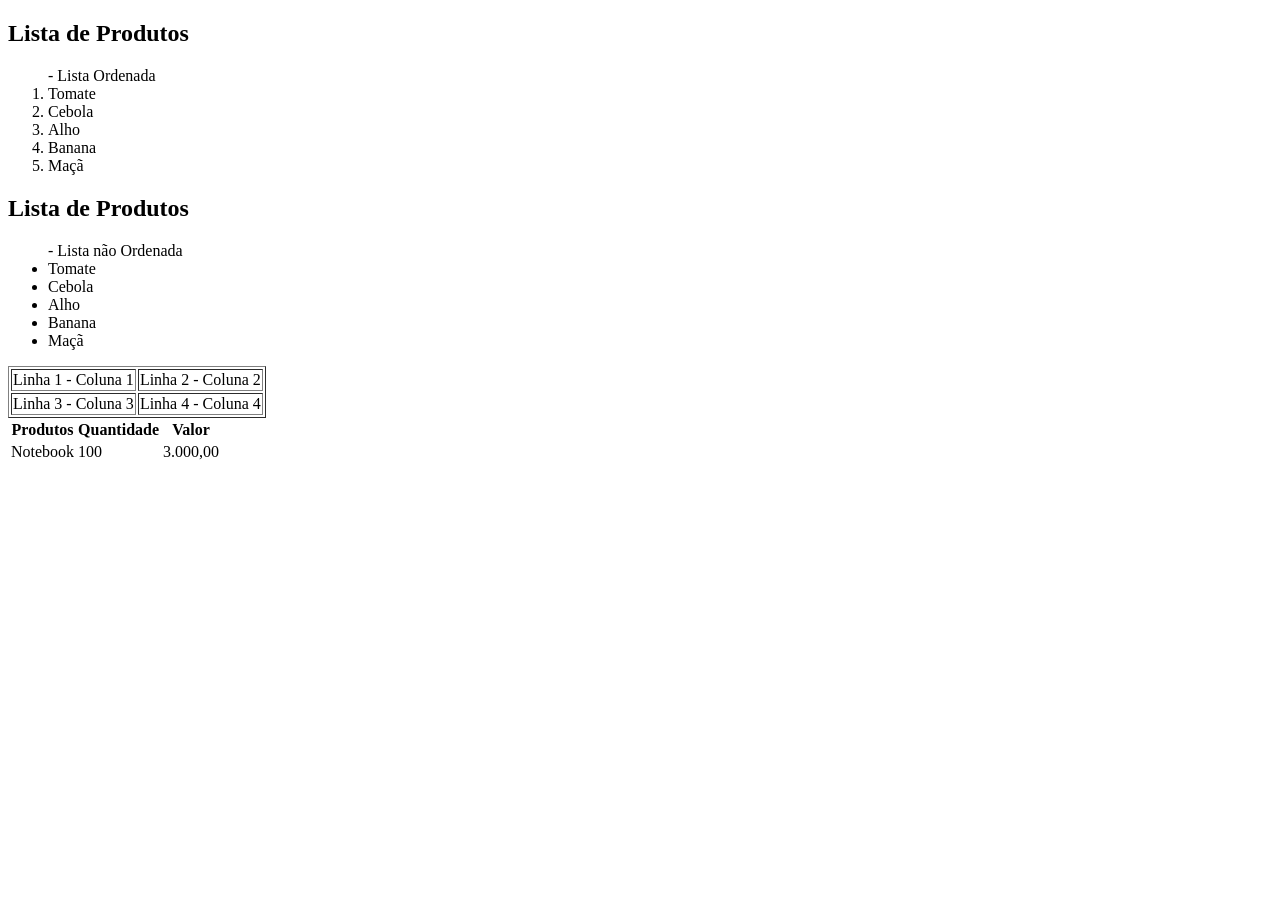
<file: UNICSUL/2° Semestre/Desenvolvimento Front-End Para Web/aula_02/index.html>
<!DOCTYPE html>
<html lang="pt-br">
<head>
    <meta charset = "UTF-8">
    <meta name = "viewport" content = "width=device-width, initial-scale-1.0">
    <title> Listas </title>
</head>
<body>
    <h2> Lista de Produtos </h2>
    <ol> - Lista Ordenada
        <li> Tomate </li>
        <li> Cebola </li>
        <li> Alho </li>
        <li> Banana </li>
        <li> Maçã </li>
    </ol>
    <h2> Lista de Produtos </h2>
    <ul> - Lista não Ordenada
        <li> Tomate </li>
        <li> Cebola </li>
        <li> Alho </li>
        <li> Banana </li>
        <li> Maçã </li>
    </ul>
    <table border = "1">
        <tr>
            <td> Linha 1 - Coluna 1 </td>
            <td> Linha 2 - Coluna 2 </td>
        </tr>
        <tr>
            <td> Linha 3 - Coluna 3 </td>
            <td> Linha 4 - Coluna 4 </td>
        </tr>
    </table>
    <table>
        <tr>
            <th> Produtos </th>
            <th> Quantidade </th>
            <th> Valor</th>
        </tr>
        <tr> 
            <td> Notebook </td>
            <td> 100 </td>
            <td> 3.000,00 </td>
        </tr>
    </table>
</body>
</file>
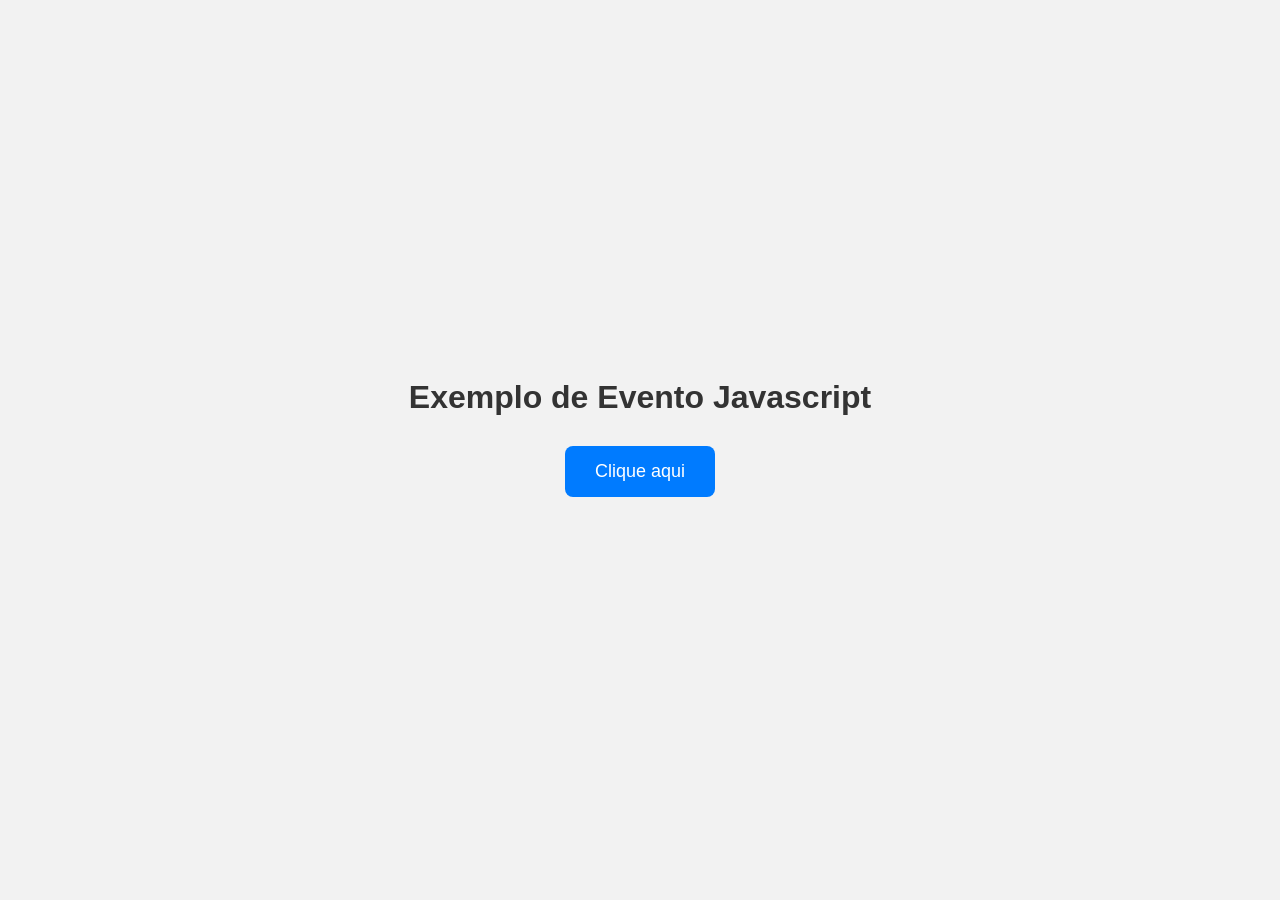
<file: UNICSUL/2° Semestre/Desenvolvimento Front-End Para Web/Aula 6 - 18.09/JavaScript/index.html>
<!DOCTYPE html>
<html lang="pt">
<head>
    <meta charset="UTF-8">
    <meta name="viewport" content="width=device-width, initial-scale=1.0">
    <title>Evento no Javascript</title>
    <script src="script.js"></script>
    <link rel="stylesheet" href="style.css">
</head>
<body>
    <h1>Exemplo de Evento Javascript</h1>
    <button id="meuBotao">Clique aqui</button>
    <p id="mensagem"></p>
</body>
</html>
</file>
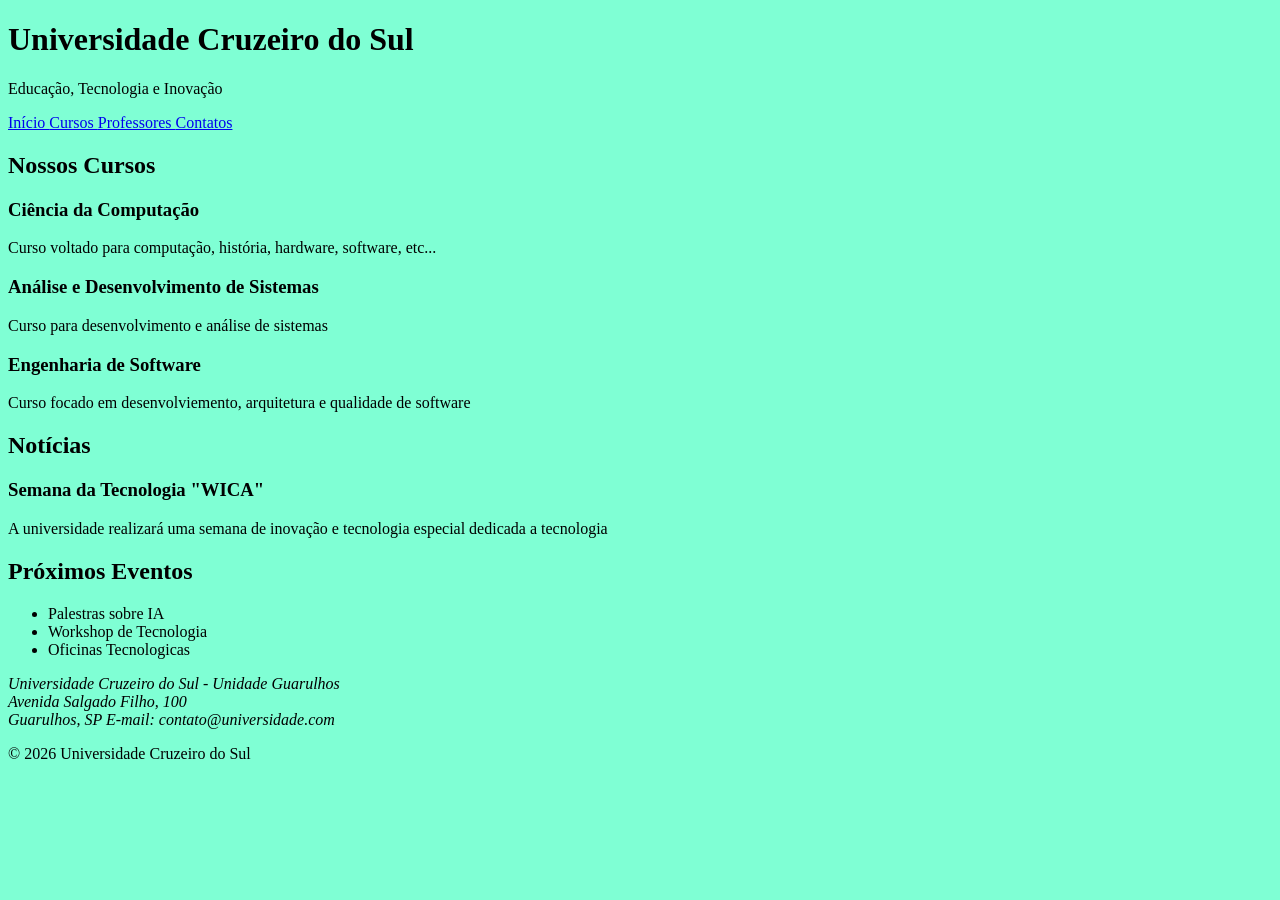
<file: UNICSUL/2° Semestre/Desenvolvimento Front-End Para Web/aula_02/Contatos.html>
<!DOCTYPE html>
<html lang="pt-br">
<head>
    <meta charset = "UTF-8">
    <meta name = "viewport" content = "width=device-width, initial-scale-1.0">
    <title> Unicsul</title>
    <style> 
        body {
            background-color:aquamarine;
        }
    </style>
</head>
<body>
    <!--Cabeçalho-->
    <header>
        <h1> Universidade Cruzeiro do Sul </h1>
        <p> Educação, Tecnologia e Inovação </p>
    </header>
    <!--Navegação-->
    <nav> 
        <a href = "Início.html"> Início </a>
        <a href = "Cursos.html"> Cursos </a>
        <a href = "Professores.html"> Professores </a>
        <a href = "Contatos.html"> Contatos </a>
    </nav>
    <!--Conteúdo Principal-->
    <main> 
        <!--Seção dos Cursos-->
        <section>
            <h2> Nossos Cursos </h2>
            <article>
                <h3> Ciência da Computação </h3>
                <p> Curso voltado para computação, história, hardware, software, etc... </p>
            </article>
            <article>
                <h3> Análise e Desenvolvimento de Sistemas </h3>
                <p> Curso para desenvolvimento e análise de sistemas </p>
            </article>
            <article>
                <h3> Engenharia de Software </h3>
                <p> Curso focado em desenvolviemento, arquitetura e qualidade de software </p>
            </article>
        </section>
        <!--Seção de Notícias-->
        <section> 
            <h2> Notícias </h2>
            <article>
                <h3> Semana da Tecnologia "WICA" </h3>
                <P> A universidade realizará uma semana de inovação e tecnologia especial dedicada a tecnologia </P>
            </article>
        </section>
        <!--Conteúdo Complementar-->
        <aside>
            <h2> Próximos Eventos</h2>
            <ul>
                <li> Palestras sobre IA </li>
                <li> Workshop de Tecnologia </li>
                <li> Oficinas Tecnologicas </li>
            </ul>
        </aside>
    </main>
    <!--Rodapé-->
    <footer> 
        <address> 
            Universidade Cruzeiro do Sul - Unidade Guarulhos <br>
            Avenida Salgado Filho, 100 <br>
            Guarulhos, SP E-mail: contato@universidade.com <br>
        </address>
        <p> &copy; 2026 Universidade Cruzeiro do Sul </p>
    </footer>
</body>
</file>
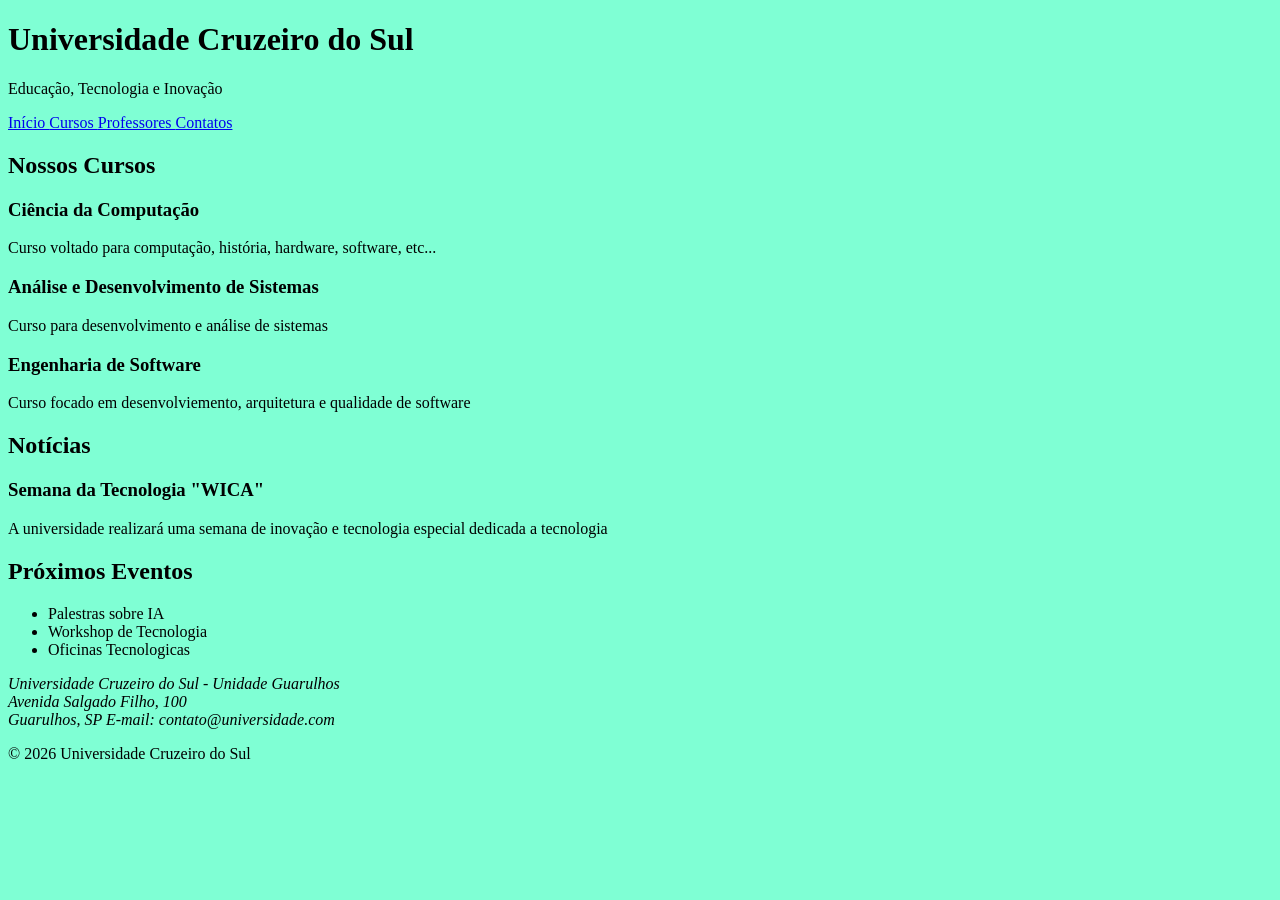
<file: UNICSUL/2° Semestre/Desenvolvimento Front-End Para Web/aula_02/Cursos.html>
<!DOCTYPE html>
<html lang="pt-br">
<head>
    <meta charset = "UTF-8">
    <meta name = "viewport" content = "width=device-width, initial-scale-1.0">
    <title> Unicsul</title>
    <style> 
        body {
            background-color:aquamarine;
        }
    </style>
</head>
<body>
    <!--Cabeçalho-->
    <header>
        <h1> Universidade Cruzeiro do Sul </h1>
        <p> Educação, Tecnologia e Inovação </p>
    </header>
    <!--Navegação-->
    <nav> 
        <a href = "Início.html"> Início </a>
        <a href = "#"> Cursos </a>
        <a href = "#"> Professores </a>
        <a href = "#"> Contatos </a>
    </nav>
    <!--Conteúdo Principal-->
    <main> 
        <!--Seção dos Cursos-->
        <section>
            <h2> Nossos Cursos </h2>
            <article>
                <h3> Ciência da Computação </h3>
                <p> Curso voltado para computação, história, hardware, software, etc... </p>
            </article>
            <article>
                <h3> Análise e Desenvolvimento de Sistemas </h3>
                <p> Curso para desenvolvimento e análise de sistemas </p>
            </article>
            <article>
                <h3> Engenharia de Software </h3>
                <p> Curso focado em desenvolviemento, arquitetura e qualidade de software </p>
            </article>
        </section>
        <!--Seção de Notícias-->
        <section> 
            <h2> Notícias </h2>
            <article>
                <h3> Semana da Tecnologia "WICA" </h3>
                <P> A universidade realizará uma semana de inovação e tecnologia especial dedicada a tecnologia </P>
            </article>
        </section>
        <!--Conteúdo Complementar-->
        <aside>
            <h2> Próximos Eventos</h2>
            <ul>
                <li> Palestras sobre IA </li>
                <li> Workshop de Tecnologia </li>
                <li> Oficinas Tecnologicas </li>
            </ul>
        </aside>
    </main>
    <!--Rodapé-->
    <footer> 
        <address> 
            Universidade Cruzeiro do Sul - Unidade Guarulhos <br>
            Avenida Salgado Filho, 100 <br>
            Guarulhos, SP E-mail: contato@universidade.com <br>
        </address>
        <p> &copy; 2026 Universidade Cruzeiro do Sul </p>
    </footer>
</body>
</file>
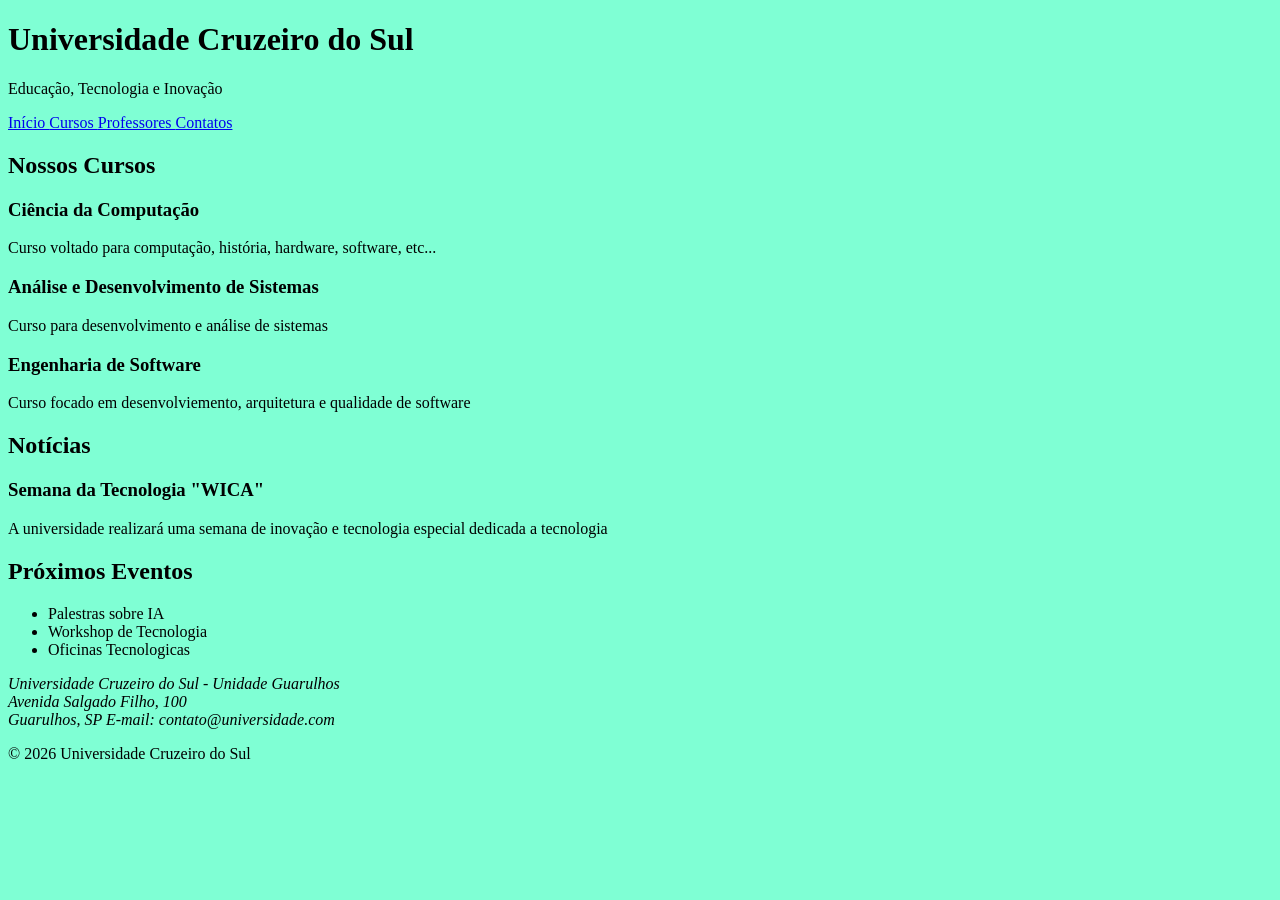
<file: UNICSUL/2° Semestre/Desenvolvimento Front-End Para Web/aula_02/Início.html>
<!DOCTYPE html>
<html lang="pt-br">
<head>
    <meta charset = "UTF-8">
    <meta name = "viewport" content = "width=device-width, initial-scale-1.0">
    <title> Unicsul</title>
    <style> 
        body {
            background-color:aquamarine;
        }
    </style>
</head>
<body>
    <!--Cabeçalho-->
    <header>
        <h1> Universidade Cruzeiro do Sul </h1>
        <p> Educação, Tecnologia e Inovação </p>
    </header>
    <!--Navegação-->
    <nav> 
        <a href = "a"> Início </a>
        <a href = "#"> Cursos </a>
        <a href = "#"> Professores </a>
        <a href = "#"> Contatos </a>
    </nav>
    <!--Conteúdo Principal-->
    <main> 
        <!--Seção dos Cursos-->
        <section>
            <h2> Nossos Cursos </h2>
            <article>
                <h3> Ciência da Computação </h3>
                <p> Curso voltado para computação, história, hardware, software, etc... </p>
            </article>
            <article>
                <h3> Análise e Desenvolvimento de Sistemas </h3>
                <p> Curso para desenvolvimento e análise de sistemas </p>
            </article>
            <article>
                <h3> Engenharia de Software </h3>
                <p> Curso focado em desenvolviemento, arquitetura e qualidade de software </p>
            </article>
        </section>
        <!--Seção de Notícias-->
        <section> 
            <h2> Notícias </h2>
            <article>
                <h3> Semana da Tecnologia "WICA" </h3>
                <P> A universidade realizará uma semana de inovação e tecnologia especial dedicada a tecnologia </P>
            </article>
        </section>
        <!--Conteúdo Complementar-->
        <aside>
            <h2> Próximos Eventos</h2>
            <ul>
                <li> Palestras sobre IA </li>
                <li> Workshop de Tecnologia </li>
                <li> Oficinas Tecnologicas </li>
            </ul>
        </aside>
    </main>
    <!--Rodapé-->
    <footer> 
        <address> 
            Universidade Cruzeiro do Sul - Unidade Guarulhos <br>
            Avenida Salgado Filho, 100 <br>
            Guarulhos, SP E-mail: contato@universidade.com <br>
        </address>
        <p> &copy; 2026 Universidade Cruzeiro do Sul </p>
    </footer>
</body>
</file>
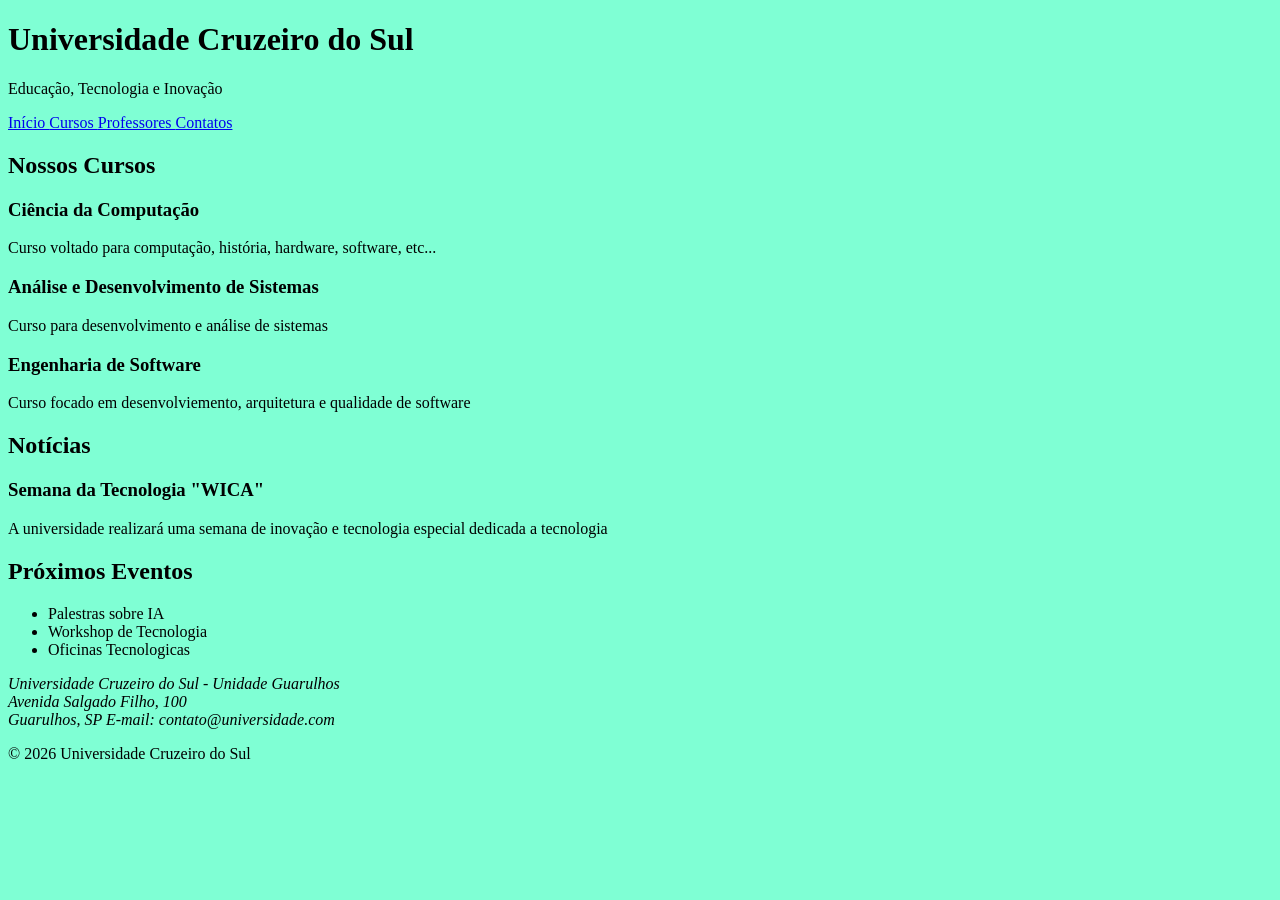
<file: UNICSUL/2° Semestre/Desenvolvimento Front-End Para Web/aula_02/Professores.html>
<!DOCTYPE html>
<html lang="pt-br">
<head>
    <meta charset = "UTF-8">
    <meta name = "viewport" content = "width=device-width, initial-scale-1.0">
    <title> Unicsul</title>
    <style> 
        body {
            background-color:aquamarine;
        }
    </style>
</head>
<body>
    <!--Cabeçalho-->
    <header>
        <h1> Universidade Cruzeiro do Sul </h1>
        <p> Educação, Tecnologia e Inovação </p>
    </header>
    <!--Navegação-->
    <nav> 
        <a href = "Início.html"> Início </a>
        <a href = "Cursos.html"> Cursos </a>
        <a href = "#"> Professores </a>
        <a href = "#"> Contatos </a>
    </nav>
    <!--Conteúdo Principal-->
    <main> 
        <!--Seção dos Cursos-->
        <section>
            <h2> Nossos Cursos </h2>
            <article>
                <h3> Ciência da Computação </h3>
                <p> Curso voltado para computação, história, hardware, software, etc... </p>
            </article>
            <article>
                <h3> Análise e Desenvolvimento de Sistemas </h3>
                <p> Curso para desenvolvimento e análise de sistemas </p>
            </article>
            <article>
                <h3> Engenharia de Software </h3>
                <p> Curso focado em desenvolviemento, arquitetura e qualidade de software </p>
            </article>
        </section>
        <!--Seção de Notícias-->
        <section> 
            <h2> Notícias </h2>
            <article>
                <h3> Semana da Tecnologia "WICA" </h3>
                <P> A universidade realizará uma semana de inovação e tecnologia especial dedicada a tecnologia </P>
            </article>
        </section>
        <!--Conteúdo Complementar-->
        <aside>
            <h2> Próximos Eventos</h2>
            <ul>
                <li> Palestras sobre IA </li>
                <li> Workshop de Tecnologia </li>
                <li> Oficinas Tecnologicas </li>
            </ul>
        </aside>
    </main>
    <!--Rodapé-->
    <footer> 
        <address> 
            Universidade Cruzeiro do Sul - Unidade Guarulhos <br>
            Avenida Salgado Filho, 100 <br>
            Guarulhos, SP E-mail: contato@universidade.com <br>
        </address>
        <p> &copy; 2026 Universidade Cruzeiro do Sul </p>
    </footer>
</body>
</file>
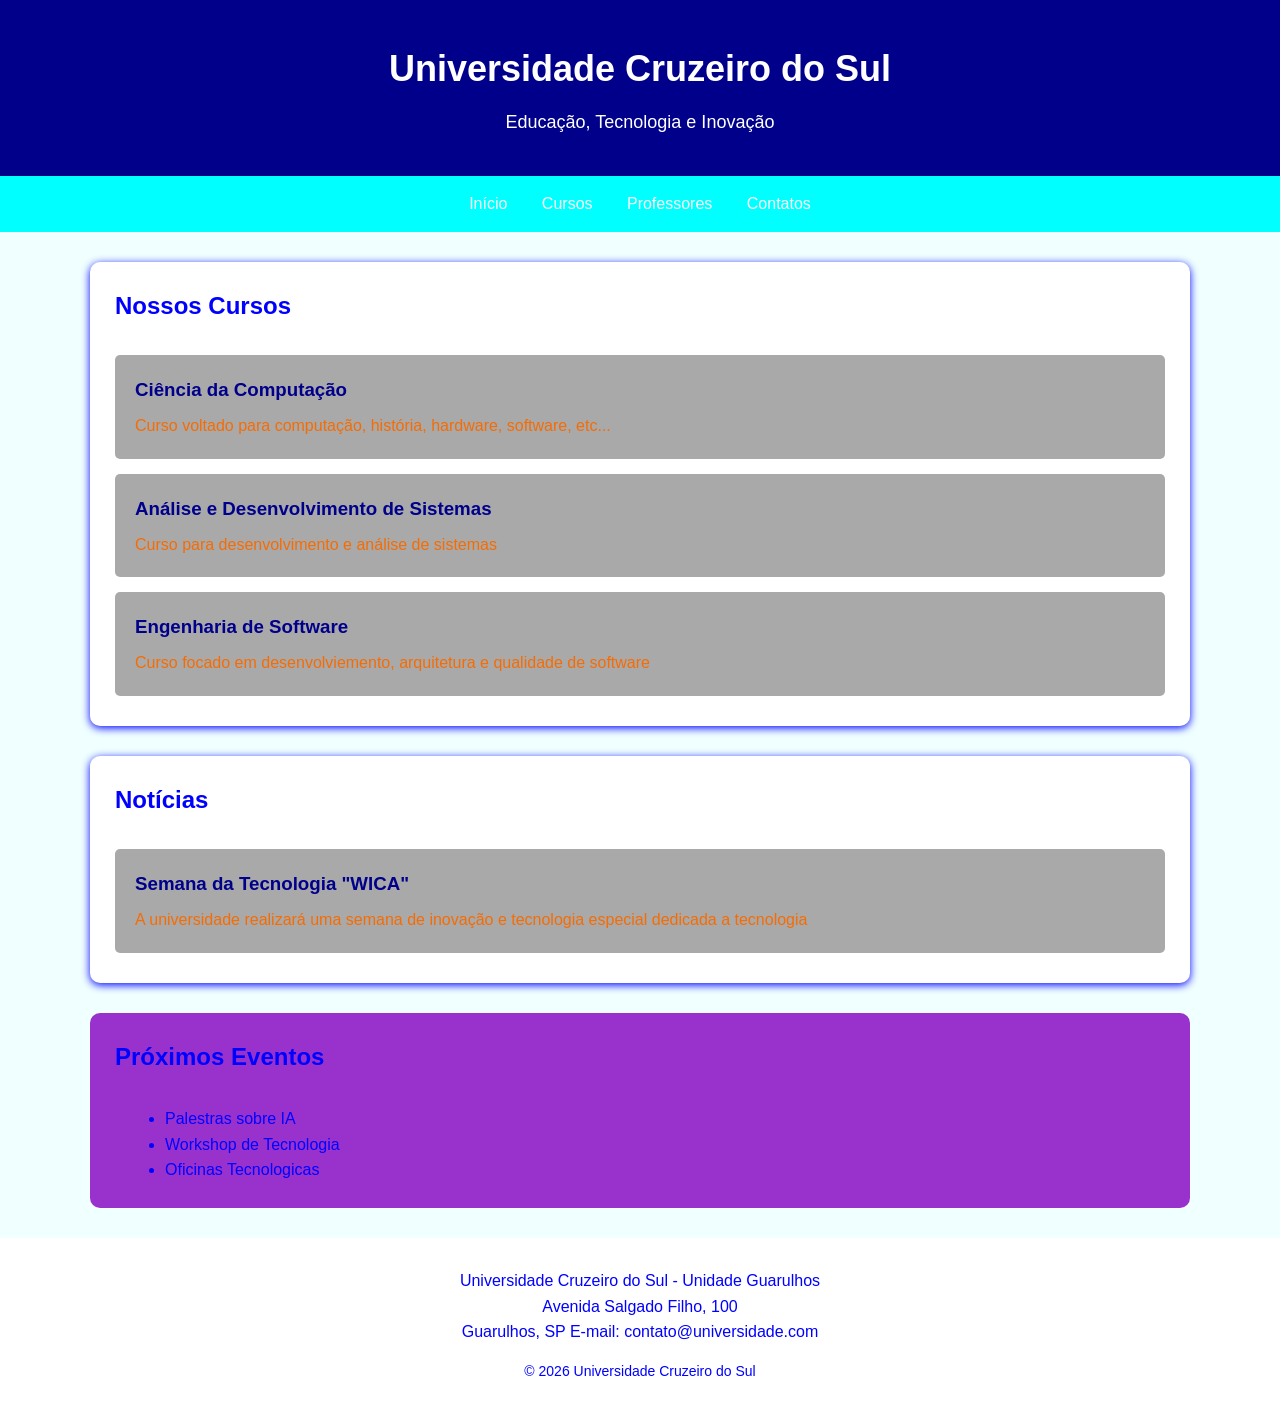
<file: UNICSUL/2° Semestre/Desenvolvimento Front-End Para Web/Aula 3 - 28.08/Ex. 1/Início.html>
<!DOCTYPE html>
<html lang="pt-br">
<head>
    <meta charset = "UTF-8">
    <meta name = "viewport" content = "width=device-width, initial-scale-1.0">
    <title> Unicsul</title>
    <link rel="stylesheet" href="Estilo.css" type="text/css"/>
</head>
<body>
    <!--Cabeçalho-->
    <header>
        <h1> Universidade Cruzeiro do Sul </h1>
        <p> Educação, Tecnologia e Inovação </p>
    </header>
    <!--Navegação-->
    <nav> 
        <a href = "Início.html"> Início </a>
        <a href = "Cursos.html"> Cursos </a>
        <a href = "Professores.html"> Professores </a>
        <a href = "Contatos.html"> Contatos </a>
    </nav>
    <!--Conteúdo Principal-->
    <main> 
        <!--Seção dos Cursos-->
        <section>
            <h2> Nossos Cursos </h2>
            <article>
                <h3> Ciência da Computação </h3>
                <p> Curso voltado para computação, história, hardware, software, etc... </p>
            </article>
            <article>
                <h3> Análise e Desenvolvimento de Sistemas </h3>
                <p> Curso para desenvolvimento e análise de sistemas </p>
            </article>
            <article>
                <h3> Engenharia de Software </h3>
                <p> Curso focado em desenvolviemento, arquitetura e qualidade de software </p>
            </article>
        </section>
        <!--Seção de Notícias-->
        <section> 
            <h2> Notícias </h2>
            <article>
                <h3> Semana da Tecnologia "WICA" </h3>
                <P> A universidade realizará uma semana de inovação e tecnologia especial dedicada a tecnologia </P>
            </article>
        </section>
        <!--Conteúdo Complementar-->
        <aside>
            <h2> Próximos Eventos</h2>
            <ul>
                <li> Palestras sobre IA </li>
                <li> Workshop de Tecnologia </li>
                <li> Oficinas Tecnologicas </li>
            </ul>
        </aside>
    </main>
    <!--Rodapé-->
    <footer> 
        <address> 
            Universidade Cruzeiro do Sul - Unidade Guarulhos <br>
            Avenida Salgado Filho, 100 <br>
            Guarulhos, SP E-mail: contato@universidade.com <br>
        </address>
        <p> &copy; 2026 Universidade Cruzeiro do Sul </p>
    </footer>
</body>
</file>
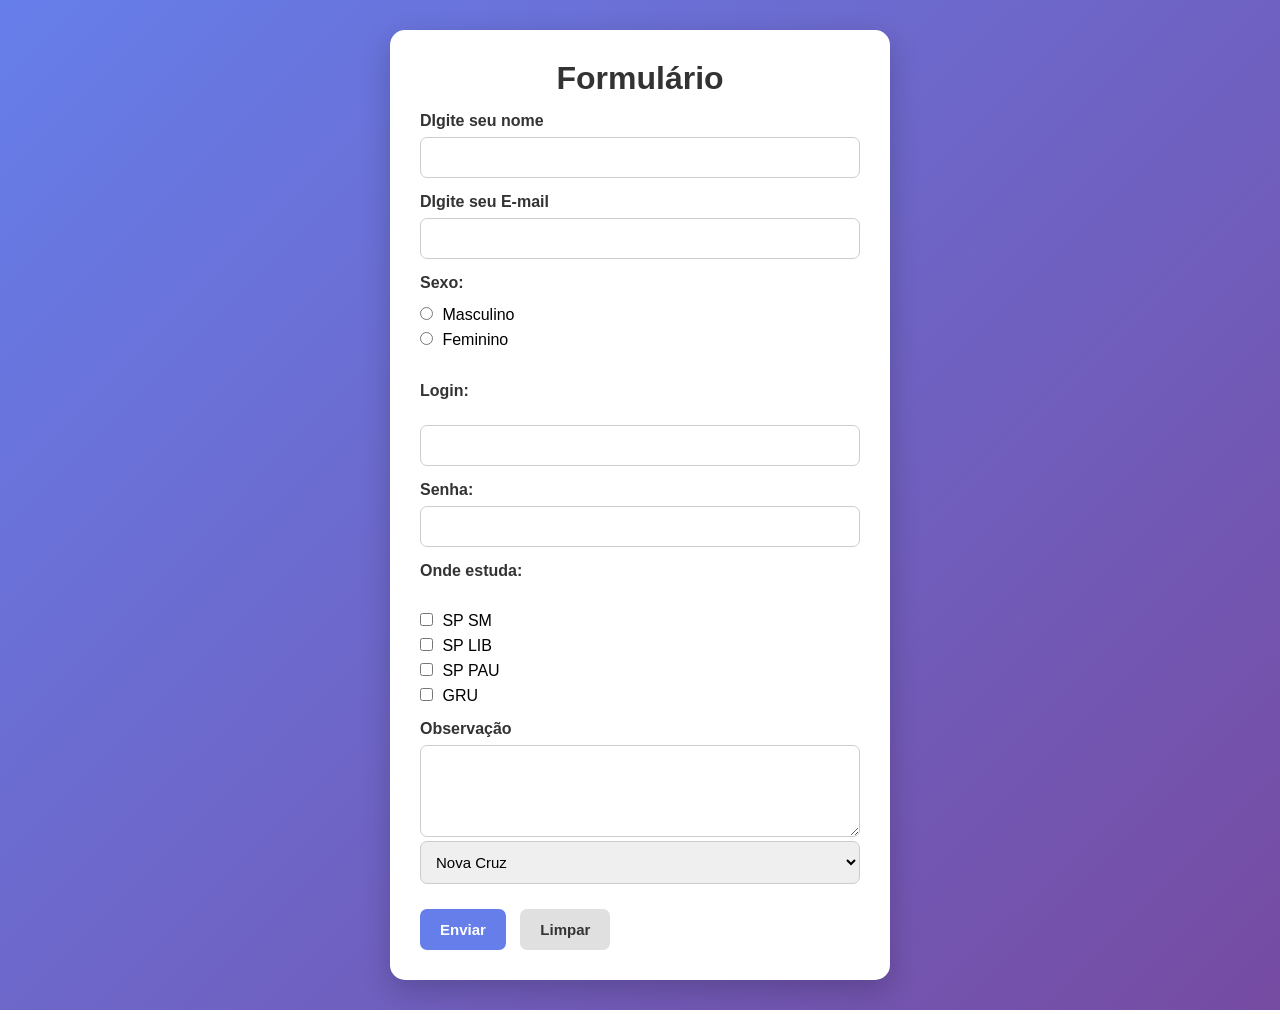
<file: UNICSUL/2° Semestre/Desenvolvimento Front-End Para Web/Aula 5 - 11.09/Formularios/formularios.html>
<!DOCTYPE html>
<html lang="pt-br">
<head>
    <meta charset="UTF-8">
    <meta name="viewport" content="width=device-width, initial-scale=1.0">
    <title>Document</title>

    <link rel="stylesheet" href="estilo.css">
</head>
<body>
    <form>
        <h1>Formulário</h1>
        <label>DIgite seu nome</label>
        <input type="text">
        <label>DIgite seu E-mail</label>
        <input type="text">
        <br>
        <label> Sexo: </label>
        <input type="radio" value="Masculino" name="sexo"> Masculino <br>
        <input type="radio" value="Feminino" name="sexo"> Feminino <br>
        <br>
        <label> Login: </label><br>
        <input type="text" name="login"><br>
        <label> Senha: </label>
        <input type="password" name="senha">
        <label>Onde estuda:</label> <br>
        <input type="checkbox" name="onde_estuda" value="São Miguel"> SP SM <br>
        <input type="checkbox" name="onde_estuda" value="Liberdade"> SP LIB <br>
        <input type="checkbox" name="onde_estuda" value="Paulista"> SP PAU <br>
        <input type="checkbox" name="onde_estuda" value="Guarulhos"> GRU <br>
        <label>Observação</label>
        <textarea name="observacoes" rows="4" cols="20"></textarea>
        <select>
        <option> Nova Cruz </option>
        <option> Serrinha </option>
        <option> Montanhas </option>
        <option> Brejinho</option>
        <option> Monte Alegre</option>
        <option> Natal</option>
        </select>  
        <button type="submit">Enviar</button>
        <button type="reset">Limpar</button>
    </form>
</body>
</html>
</file>
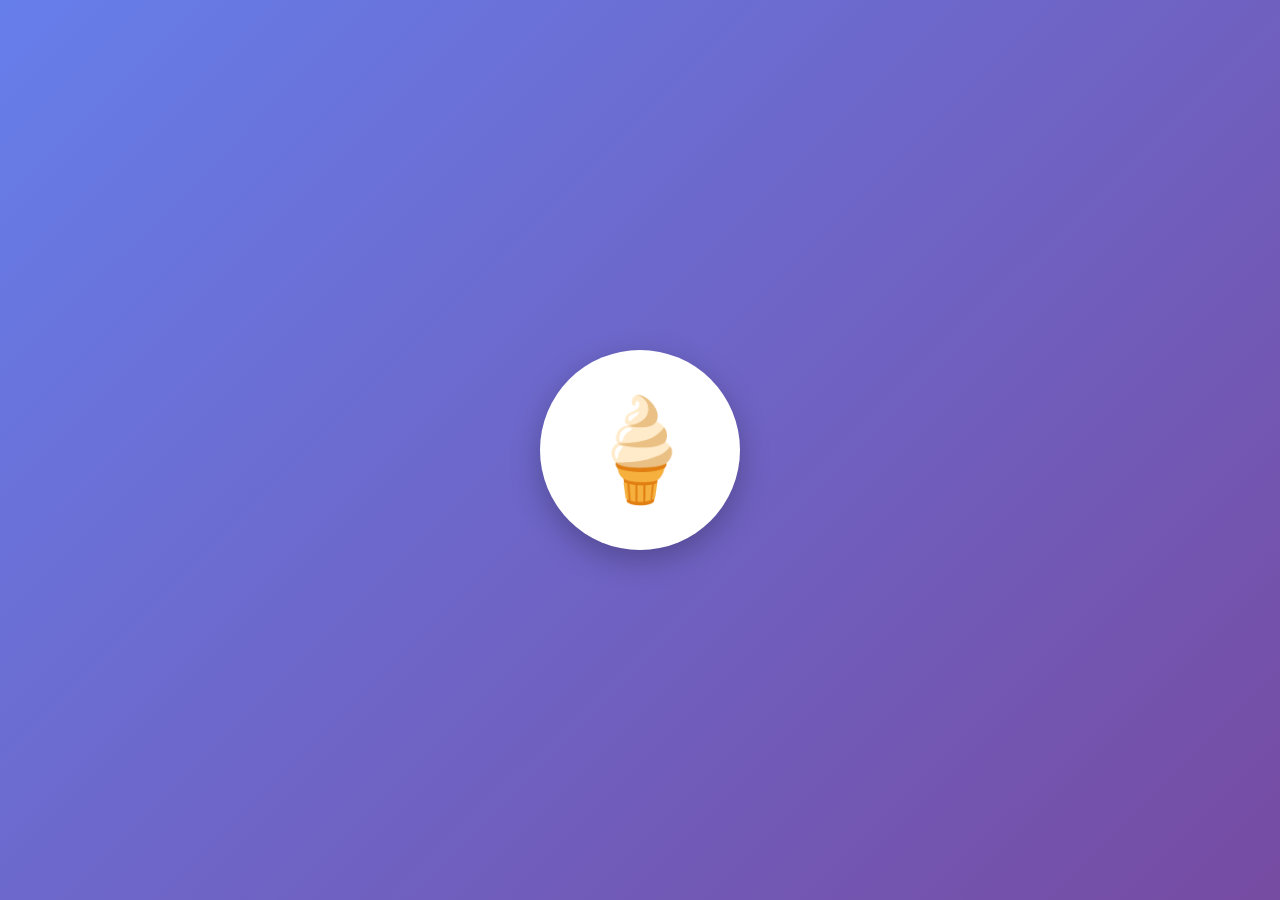
<file: UNICSUL/2° Semestre/Desenvolvimento Front-End Para Web/Aula 6 - 18.09/JavaScript/index2.html>
<!DOCTYPE html>
<html lang="pt">
<head>
    <meta charset="UTF-8">
    <meta name="viewport" content="width=device-width, initial-scale=1.0">
    <title>Função Alert</title>
    <link rel="stylesheet" href="style2.css">
</head>
<body>
    <script type="text/javascript" src="script2.js"></script>
</body>
</html>
</file>
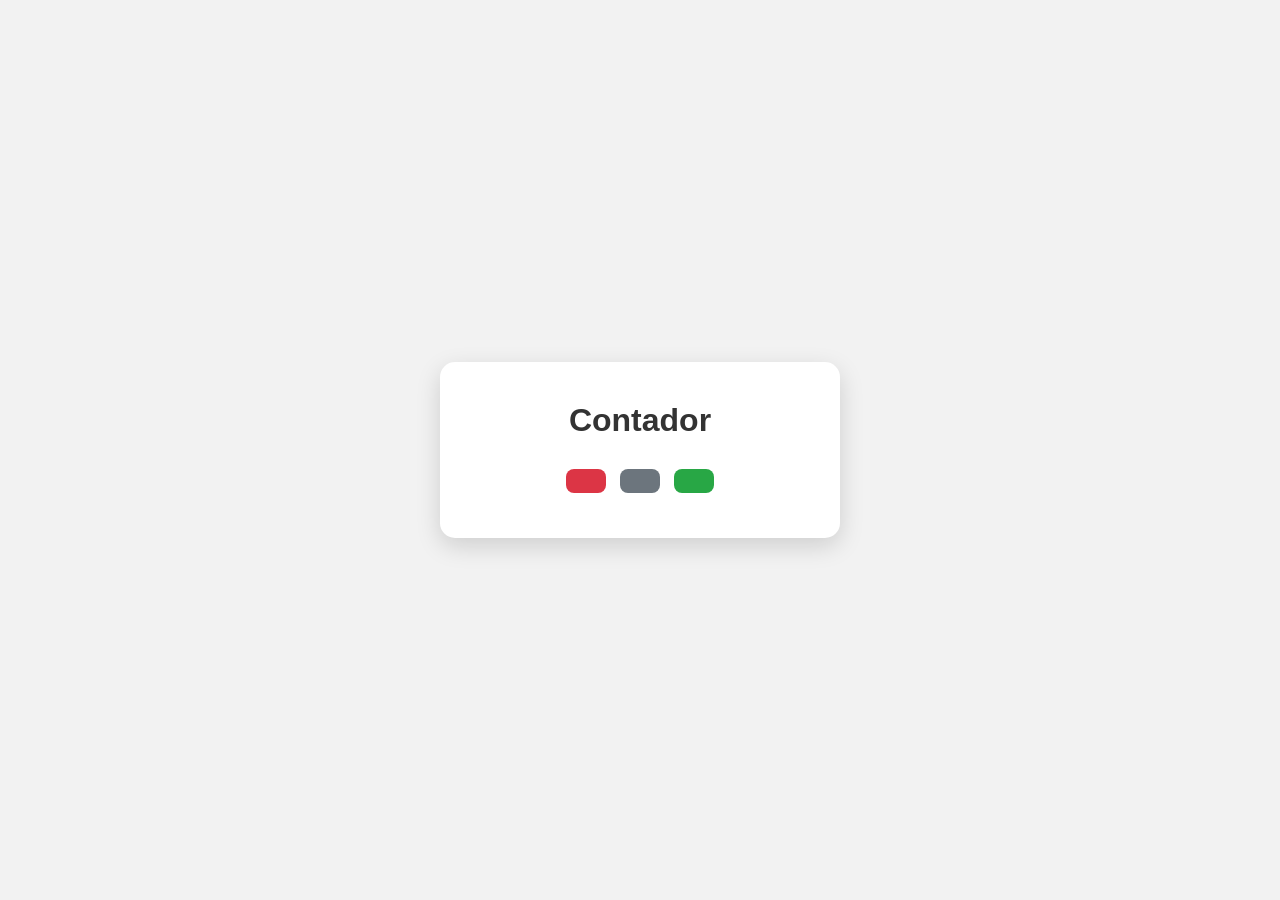
<file: UNICSUL/2° Semestre/Desenvolvimento Front-End Para Web/Aula 6 - 18.09/JavaScript/index3.html>
<!DOCTYPE html>
<html lang="pt">
<head>
    <meta charset="UTF-8">
    <meta name="viewport" content="width=device-width, initial-scale=1.0">
    <title>Contador</title>
    <link rel="stylesheet" href="style3.css">
</head>
<body>
    <div class="container">
        <h1>Contador</h1>
        <p id="numero>0"></p>
        <button id="diminuir"></button>
        <button id="zerar"></button>
        <button id="aumentar"></button>
    </div>
    <script type="text/javascript" src="script3.js"></script>
</body>
</html>
</file>
<file: UNICSUL/2° Semestre/Desenvolvimento Front-End Para Web/Aula 6 - 18.09/JavaScript/style.css>
* {
    margin: 0;
    padding: 0;
    box-sizing: border-box;
}

body {
    font-family: Arial, sans-serif;
    background-color: #f2f2f2;
    min-height: 100vh;
    display: flex;
    flex-direction: column;
    justify-content: center;
    align-items: center;
    text-align: center;
}

h1 {
    color: #333;
    margin-bottom: 30px;
    font-size: 32px;
}

#meuBotao {
    background-color: #007bff;
    color: white;
    border: none;
    padding: 15px 30px;
    font-size: 18px;
    border-radius: 8px;
    cursor: pointer;
    transition: 0.3s;
}

#meuBotao:hover {
    background-color: #0056b3;
}

#meuBotao:active {
    transform: scale(0.95);
}

#mensagem {
    margin-top: 25px;
    font-size: 20px;
    font-weight: bold;
    color: #28a745;
}
</file>
<file: UNICSUL/2° Semestre/Desenvolvimento Front-End Para Web/Aula 3 - 28.08/Ex. 1/Estilo.css>
*{
    margin: 0;
    padding: 0;
    box-sizing: border-box;
}
body {
    font-family: Arial, Helvetica, sans-serif;
    background-color: azure;
    color:blue;
    line-height: 1.6;
}
header {
    background-color: darkblue;
    color: white;
    text-align: center;
    padding: 40px 20px;
}
header h1 {
    font-size: 36px;
    margin-bottom: 10px;
}
header p {
    font-size: 18px;
}
nav {
    background-color: cyan;
    text-align: center;
    padding: 15px;
}
nav a {
    color: white;
    text-decoration: none;
    margin: 0 15px;
}
main {
    max-width: 1100px;
    margin: 30px auto;
    padding: 0 20;
}
section {
    background-color: white;
    margin-bottom: 30px;
    padding: 25px;
    border-radius: 10px;
    box-shadow: 0 2px 8px;
}
section h2 {
    color: blue;
    margin-bottom: 20px;
    border-bottom: 2px;
    padding-bottom: 10px; 
}
article {
    background-color: darkgray;
    margin-bottom: 15px;
    padding: 20px;
    border-left: 5px;
    border-radius: 5px;
}
article:last-child {
    margin-bottom: 5px;
}
article h3 {
    color: darkblue;
    margin-bottom: 8px;
}
article p {
    color: rgb(246, 108, 3);
}
aside {
    background-color: darkorchid;
    padding: 25px;
    margin-bottom: 30px;
    border-radius: 10px;
    border-left: 5px;
}
aside h2 {
    color: blue;
    margin-bottom: 30px;
}
aside ul {
    padding-left: 25px;
}
aside li {
    margin-left: 25px;
}
footer {
    background-color: white;
    text-align: center;
    padding: 30px 20px;
}
footer address {
    font-style: normal;
    margin-bottom: 15px;
}
footer p {
    font-size: 14px;
}
@media (max-width: 600px) {
    header h1 {
        font-size: 28px;
    }
    nav a {
        display: block;
        margin: 8px 0;
    }
    main {
        padding: 0 10px;
    }
    aside {
        padding: 20px;
    }
}
</file>
<file: UNICSUL/2° Semestre/Desenvolvimento Front-End Para Web/Aula 5 - 11.09/Formularios/estilo.css>
* {
    margin: 0;
    padding: 0;
    box-sizing: border-box;
}

body {
    font-family: Arial, Helvetica, sans-serif;
    background: linear-gradient(135deg, #667eea, #764ba2);
    min-height: 100vh;

    display: flex;
    justify-content: center;
    align-items: center;

    padding: 30px;
}

h1 {
    text-align: center;
    color: #333;
}

form {
    background-color: white;
    width: 100%;
    max-width: 500px;

    padding: 30px;
    border-radius: 15px;

    box-shadow: 0 10px 30px rgba(0, 0, 0, 0.2);
}

label {
    display: block;
    margin-top: 15px;
    margin-bottom: 7px;

    color: #333;
    font-weight: bold;
}

input[type="text"],
input[type="password"],
select,
textarea {
    width: 100%;
    padding: 11px;

    border: 1px solid #ccc;
    border-radius: 7px;

    font-size: 15px;
    outline: none;

    transition: 0.3s;
}

input[type="text"]:focus,
input[type="password"]:focus,
select:focus,
textarea:focus {
    border-color: #667eea;
    box-shadow: 0 0 5px rgba(102, 126, 234, 0.4);
}

textarea {
    resize: vertical;
    min-height: 90px;
}

input[type="radio"] {
    margin-right: 5px;
    margin-top: 8px;
}

input[type="checkbox"] {
    margin-right: 5px;
    margin-top: 8px;
}

button {
    margin-top: 25px;
    padding: 12px 20px;

    border: none;
    border-radius: 7px;

    font-size: 15px;
    font-weight: bold;

    cursor: pointer;
    transition: 0.3s;
}

button[type="submit"] {
    background-color: #667eea;
    color: white;
    margin-right: 10px;
}

button[type="submit"]:hover {
    background-color: #4f63c5;
}

button[type="reset"] {
    background-color: #e0e0e0;
    color: #333;
}

button[type="reset"]:hover {
    background-color: #c7c7c7;
}

@media (max-width: 600px) {
    body {
        padding: 15px;
    }

    form {
        padding: 20px;
    }

    button {
        width: 100%;
        margin-right: 0;
    }

    button[type="reset"] {
        margin-top: 10px;
    }
}
</file>
<file: UNICSUL/2° Semestre/Desenvolvimento Front-End Para Web/Aula 6 - 18.09/JavaScript/style2.css>
* {
    margin: 0;
    padding: 0;
    box-sizing: border-box;
}

body {
    font-family: Arial, sans-serif;
    background: linear-gradient(135deg, #667eea, #764ba2);
    min-height: 100vh;
    display: flex;
    justify-content: center;
    align-items: center;
    color: white;
    text-align: center;
}

body::before {
    content: "🍦";
    font-size: 100px;
    background-color: white;
    width: 200px;
    height: 200px;
    border-radius: 50%;
    display: flex;
    justify-content: center;
    align-items: center;
    box-shadow: 0 10px 30px rgba(0, 0, 0, 0.25);
}
</file>
<file: UNICSUL/2° Semestre/Desenvolvimento Front-End Para Web/Aula 6 - 18.09/JavaScript/style3.css>
* {
    margin: 0;
    padding: 0;
    box-sizing: border-box;
}

body {
    font-family: Arial, Helvetica, sans-serif;
    background-color: #f2f2f2;
    min-height: 100vh;
    display: flex;
    justify-content: center;
    align-items: center;
}

.container {
    background-color: white;
    width: 90%;
    max-width: 400px;
    padding: 40px 30px;
    border-radius: 15px;
    text-align: center;
    box-shadow: 0 8px 25px rgba(0, 0, 0, 0.15);
}

h1 {
    color: #333;
    font-size: 32px;
    margin-bottom: 25px;
}

#numero {
    display: block;
    font-size: 60px;
    font-weight: bold;
    color: #007bff;
    margin-bottom: 30px;
}

button {
    border: none;
    padding: 12px 20px;
    margin: 5px;
    border-radius: 8px;
    font-size: 16px;
    font-weight: bold;
    color: white;
    cursor: pointer;
    transition: 0.3s;
}

#diminuir {
    background-color: #dc3545;
}

#diminuir:hover {
    background-color: #b02a37;
}

#zerar {
    background-color: #6c757d;
}

#zerar:hover {
    background-color: #545b62;
}

#aumentar {
    background-color: #28a745;
}

#aumentar:hover {
    background-color: #1e7e34;
}

button:active {
    transform: scale(0.95);
}

@media (max-width: 450px) {
    .container {
        padding: 30px 20px;
    }

    h1 {
        font-size: 28px;
    }

    #numero {
        font-size: 50px;
    }

    button {
        padding: 10px 15px;
        font-size: 14px;
    }
}
</file>
